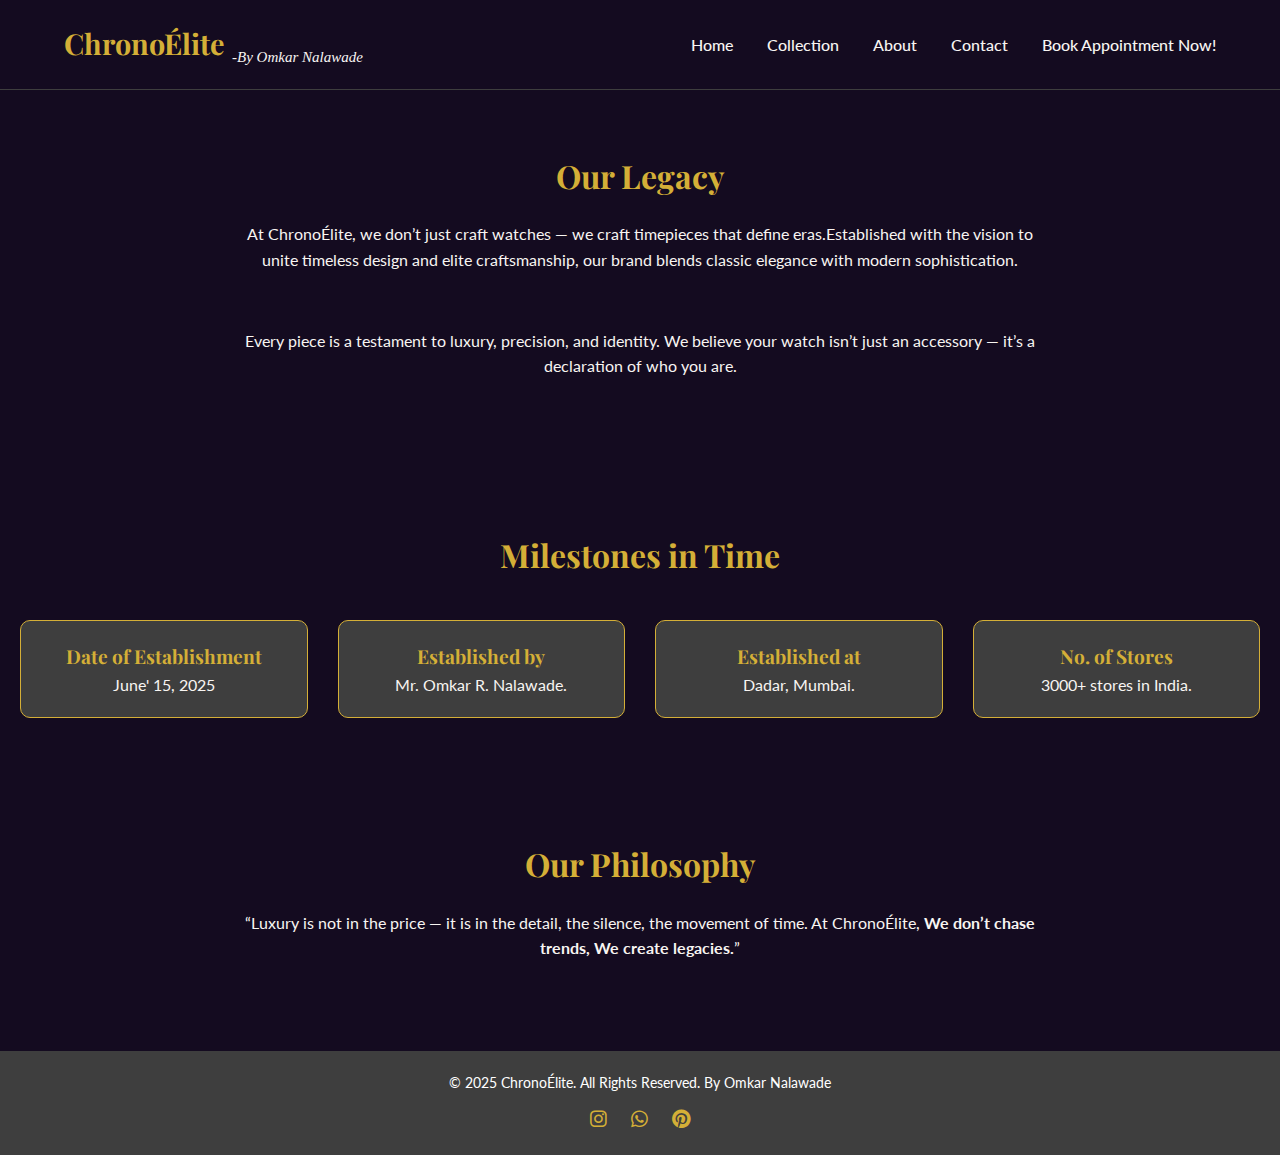
<file: ChronoElite/about.html>
<!DOCTYPE html>
<html lang="en">

<head>
    <meta charset="UTF-8" />
    <meta name="viewport" content="width=device-width, initial-scale=1.0" />
    <title>About Us | ChronoÉlite</title>
    <link rel="stylesheet" href="css/style.css" />
    <link rel="stylesheet" href="https://cdnjs.cloudflare.com/ajax/libs/font-awesome/6.4.0/css/all.min.css" />
</head>

<body>
    <header class="navbar">
        <div class="container nav-content">
            <h1 class="logo">ChronoÉlite <sub>-By Omkar Nalawade</sub></h1>
            <nav class="nav-menu">
                <a href="index.html">Home</a>
                <a href="collection.html">Collection</a>
                <a href="about.html">About</a>
                <a href="contact.html">Contact</a>
                <a href="book.html">Book Appointment Now!</a>
            </nav>
        </div>
    </header>

    <section class="about-preview">
        <h3>Our Legacy</h3>
        <p>
            At ChronoÉlite, we don’t just craft watches — we craft timepieces that define eras.Established with the
            vision to unite timeless design and elite craftsmanship, our brand blends classic elegance with modern
            sophistication.
        </p>
        <br />
        <p>
            Every piece is a testament to luxury, precision, and identity. We believe your watch isn’t just an accessory
            — it’s a declaration of who you are.
        </p>
    </section>

    <section class="featured">
        <h3 class="section-title">Milestones in Time</h3>
        <div class="watch-grid">
            <div class="watch-card">
                <h4>Date of Establishment</h4>
                <p>June' 15, 2025</p>
            </div>
            <div class="watch-card">
                <h4>Established by</h4>
                <p>Mr. Omkar R. Nalawade.</p>
            </div>
            <div class="watch-card">
                <h4>Established at</h4>
                <p>Dadar, Mumbai.</p>
            </div>
            <div class="watch-card">
                <h4>No. of Stores</h4>
                <p>3000+ stores in India.</p>
            </div>
        </div>
    </section>

    <section class="about-preview">
        <h3>Our Philosophy</h3>
        <p>
            “Luxury is not in the price — it is in the detail, the silence, the movement of time. At ChronoÉlite, <b>We
                don’t chase trends, We create legacies.</b>”
        </p>
    </section>

    <footer>
        <p>© 2025 ChronoÉlite. All Rights Reserved. By Omkar Nalawade</p>
        <div class="social-icons">
            <a href="#"><i class="fab fa-instagram"></i></a>
            <a href="#"><i class="fab fa-whatsapp"></i></a>
            <a href="#"><i class="fab fa-pinterest"></i></a>
        </div>
    </footer>

    <script type="text/javascript" data-cfasync="false">
        window.purechatApi = {
            l: [],
            t: [],
            on: function () {
                this.l.push(arguments);
            },
        };
        (function () {
            var done = false;
            var script = document.createElement("script");
            script.async = true;
            script.type = "text/javascript";
            script.src = "https://app.purechat.com/VisitorWidget/WidgetScript";
            document.getElementsByTagName("HEAD").item(0).appendChild(script);
            script.onreadystatechange = script.onload = function (e) {
                if (
                    !done &&
                    (!this.readyState ||
                        this.readyState == "loaded" ||
                        this.readyState == "complete")
                ) {
                    var w = new PCWidget({
                        c: "11abdd34-e345-4a40-9bbe-ddbc3fd60bcb",
                        f: true,
                    });
                    done = true;
                }
            };
        })();
    </script>
</body>

</html>
</file>
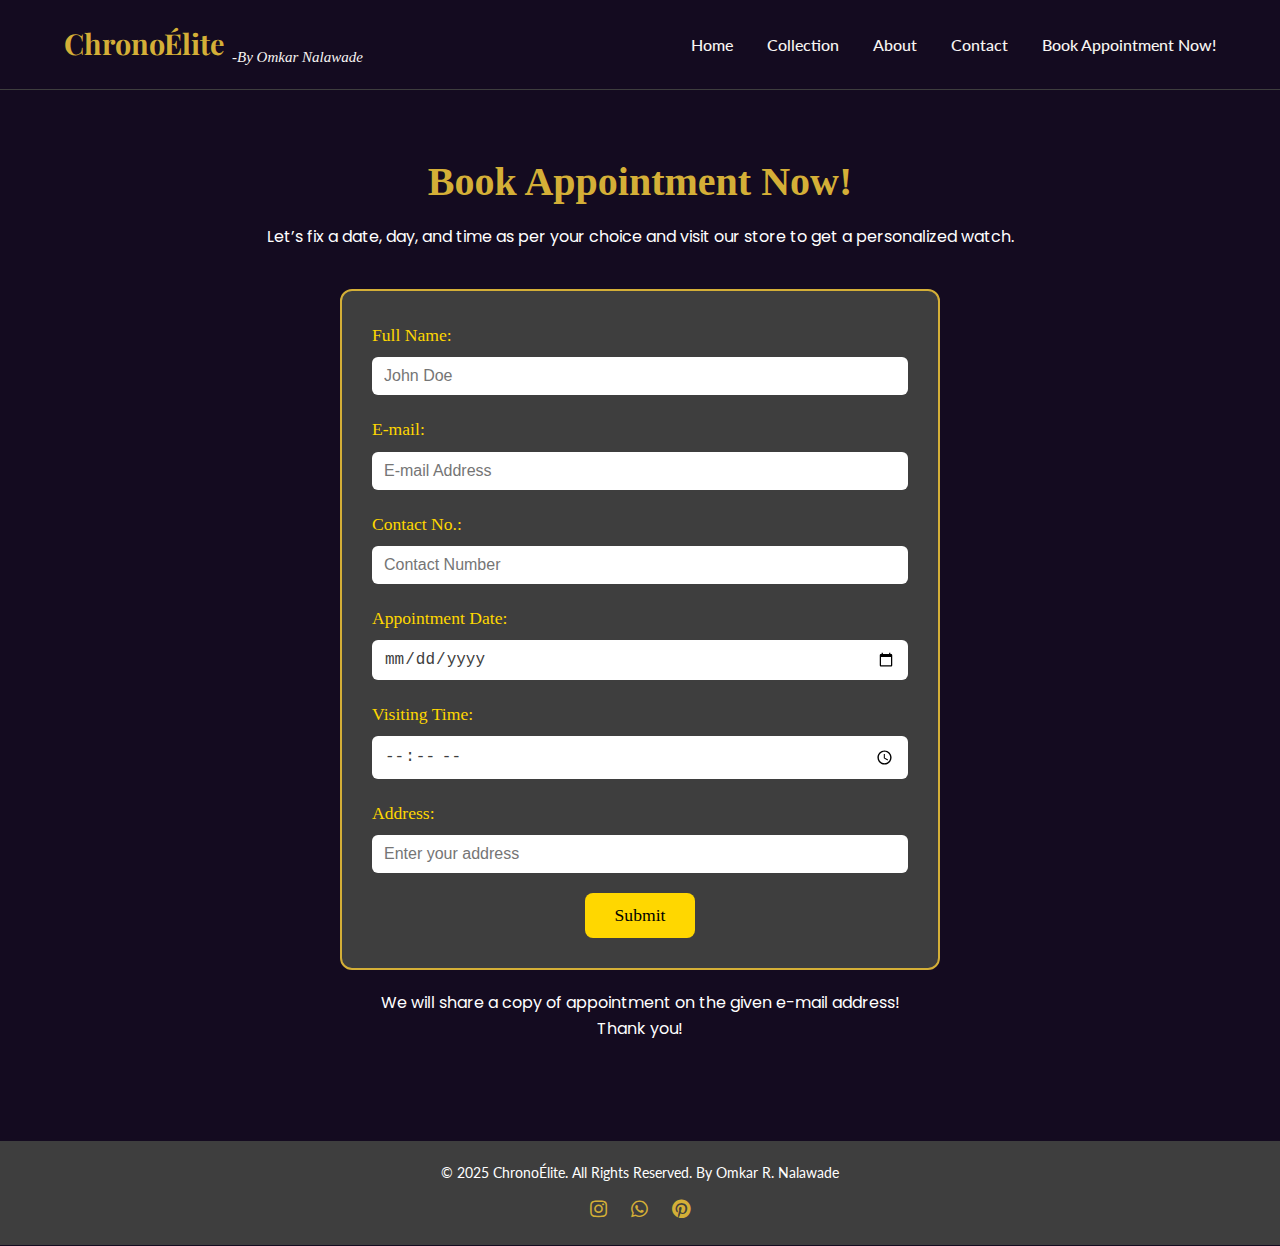
<file: ChronoElite/book.html>
<!DOCTYPE html>
<html lang="en">

<head>
    <meta charset="UTF-8" />
    <meta name="viewport" content="width=device-width, initial-scale=1.0" />
    <title>Book your appointment | ChronoÉlite</title>
    <link rel="stylesheet" href="css/style.css" />
    <link rel="stylesheet" href="https://cdnjs.cloudflare.com/ajax/libs/font-awesome/6.4.0/css/all.min.css" />
    <link rel="stylesheet" href="https://cdnjs.cloudflare.com/ajax/libs/font-awesome/5.15.4/css/all.min.css">
    <link href="https://fonts.googleapis.com/css2?family=Poppins&display=swap" rel="stylesheet">
</head>

<body>

    <header class="navbar">
        <div class="container nav-content">
            <h1 class="logo">ChronoÉlite <sub>-By Omkar Nalawade</sub></h1>
            <nav class="nav-menu">
                <a href="index.html">Home</a>
                <a href="collection.html">Collection</a>
                <a href="about.html">About</a>
                <a href="contact.html">Contact</a>
                <a href="book.html">Book Appointment Now!</a>
            </nav>
        </div>
    </header>

    <section class="appointment-section">
        <h2>Book Appointment Now!</h2>
        <p>Let’s fix a date, day, and time as per your choice and visit our store to get a personalized watch.</p>

        <form class="appointment-form">
            <div class="form-group">
                <label>Full Name:</label>
                <input type="text" placeholder="John Doe" required>
            </div>
            <div class="form-group">
                <label>E-mail:</label>
                <input type="email" placeholder="E-mail Address" required>
            </div>
            <div class="form-group">
                <label>Contact No.:</label>
                <input type="tel" placeholder="Contact Number" required>
            </div>
            <div class="form-group">
                <label>Appointment Date:</label>
                <input type="date" required>
            </div>
            <div class="form-group">
                <label>Visiting Time:</label>
                <input type="time" required>
            </div>
            <div class="form-group">
                <label>Address:</label>
                <input type="text" placeholder="Enter your address" required>
            </div>
            <button type="submit" class="btn-submit">Submit</button>
        </form>

        <p class="note">We will share a copy of appointment on the given e-mail address!
            <br>Thank you!
        </p>
    </section>

    <footer>
        <p>© 2025 ChronoÉlite. All Rights Reserved. By Omkar R. Nalawade</p>
        <div class="social-icons">
            <a href="#"><i class="fab fa-instagram"></i></a>
            <a href="#"><i class="fab fa-whatsapp"></i></a>
            <a href="#"><i class="fab fa-pinterest"></i></a>
        </div>
    </footer>

</body>

</html>
</file>
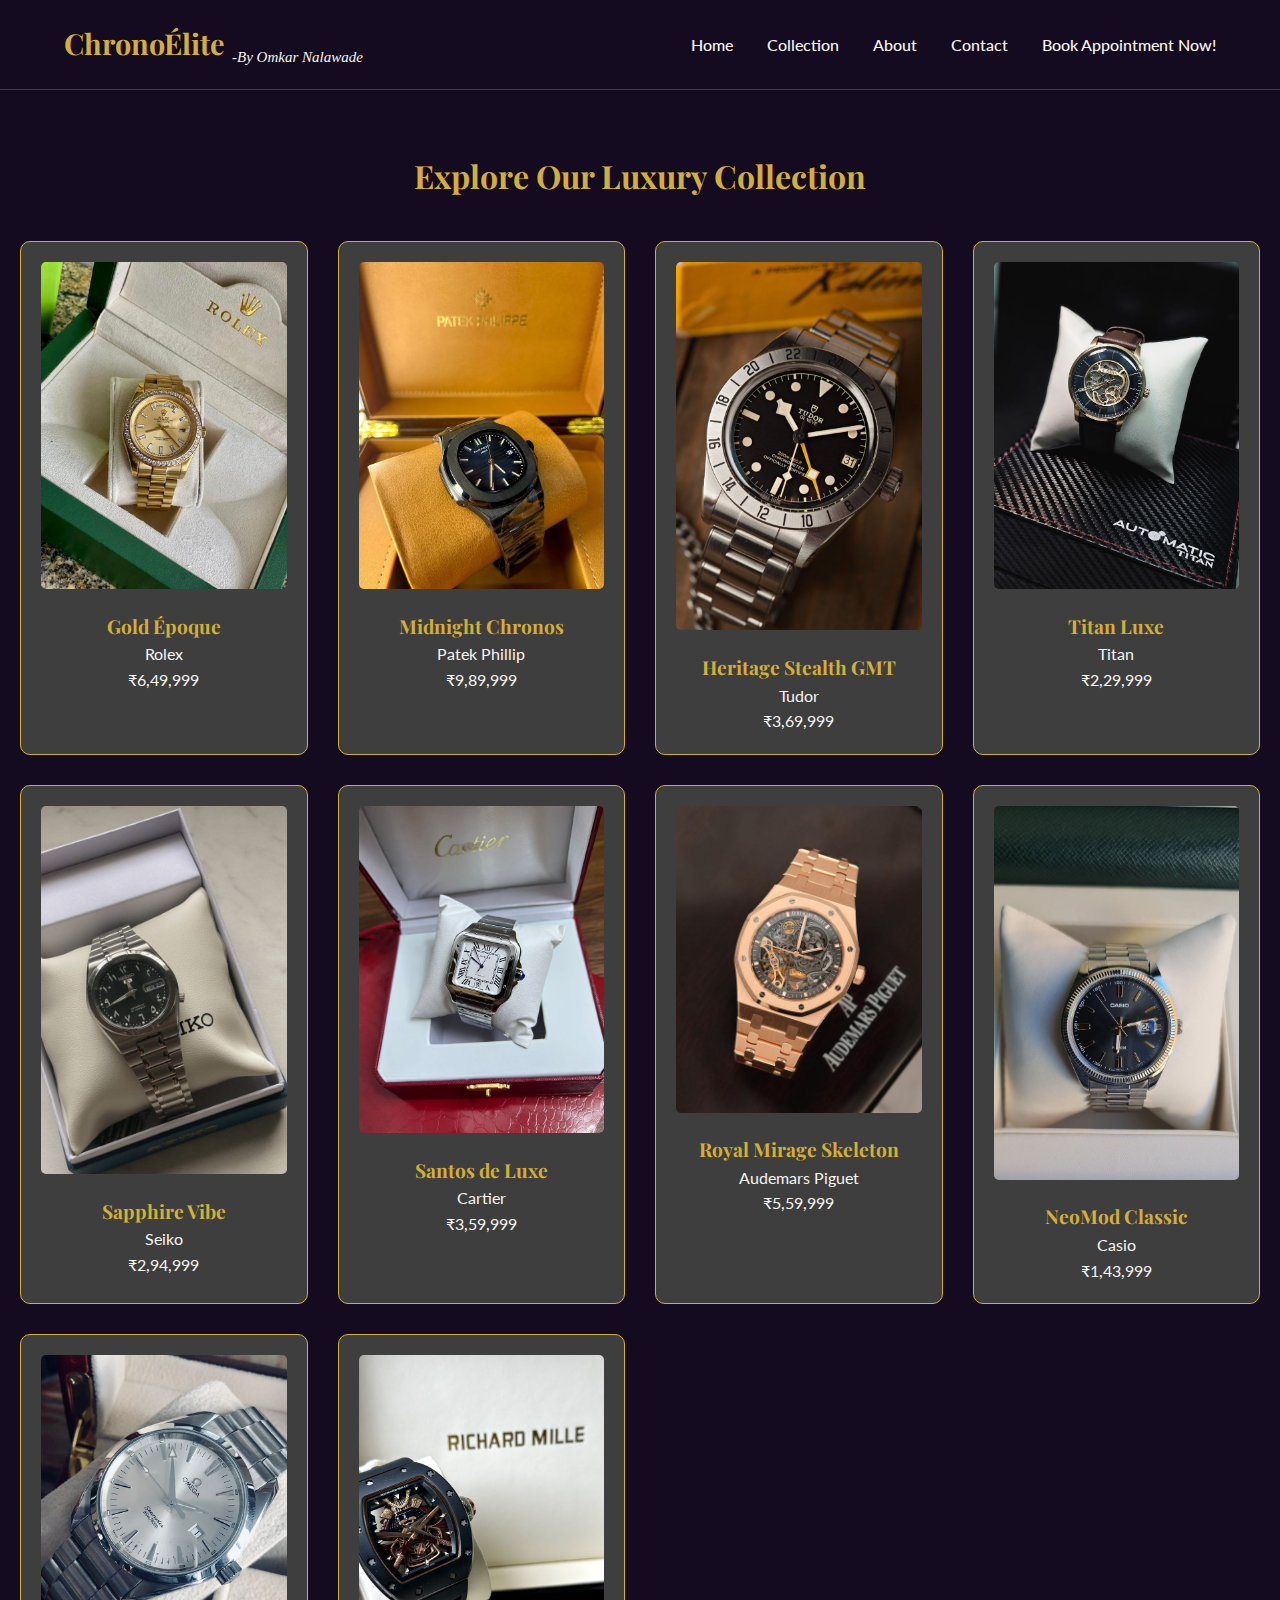
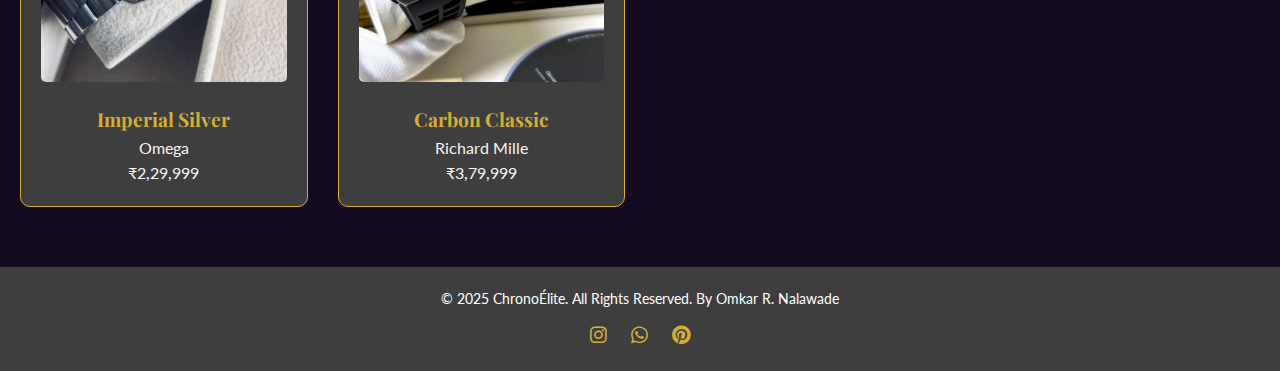
<file: ChronoElite/collection.html>
<!DOCTYPE html>
<html lang="en">

<head>
    <meta charset="UTF-8" />
    <meta name="viewport" content="width=device-width, initial-scale=1.0" />
    <title>Collection | ChronoÉlite</title>
    <link rel="stylesheet" href="css/style.css" />
    <link rel="stylesheet" href="https://cdnjs.cloudflare.com/ajax/libs/font-awesome/6.4.0/css/all.min.css" />
</head>

<body>
    <header class="navbar">
        <div class="container nav-content">
            <h1 class="logo">ChronoÉlite <sub>-By Omkar Nalawade</sub></h1>
            <nav class="nav-menu">
                <a href="index.html">Home</a>
                <a href="collection.html">Collection</a>
                <a href="about.html">About</a>
                <a href="contact.html">Contact</a>
                <a href="book.html">Book Appointment Now!</a>
            </nav>
        </div>
    </header>

    <section class="featured">
        <h3 class="section-title">Explore Our Luxury Collection</h3>

        <div class="watch-grid">
            <div class="watch-card">
                <img src="images/watch1.jpg" alt="Gold Époque">
                <h4>Gold Époque</h4>
                <p>Rolex</p>
                <p>₹6,49,999</p>
            </div>

            <div class="watch-card">
                <img src="images/watch2.jpg" alt="Midnight Chronos">
                <h4>Midnight Chronos</h4>
                <p>Patek Phillip</p>
                <p>₹9,89,999</p>
            </div>
            <div class="watch-card">
                <img src="images/watch9.jpg" alt="Carbon Classic">
                <h4>Heritage Stealth GMT</h4>
                <p>Tudor</p>
                <p>₹3,69,999</p>
            </div>
            <div class="watch-card">
                <img src="images/watch4.jpg" alt="Titan Luxe">
                <h4>Titan Luxe</h4>
                <p>Titan</p>
                <p>₹2,29,999</p>
            </div>
            <div class="watch-card">
                <img src="images/watch5.jpg" alt="Sapphire Vibe">
                <h4>Sapphire Vibe</h4>
                <p>Seiko</p>
                <p>₹2,94,999</p>
            </div>
            <div class="watch-card">
                <img src="images/watch6.jpg" alt="Carbon Classic">
                <h4>Santos de Luxe</h4>
                <p>Cartier</p>
                <p>₹3,59,999</p>
            </div>
            <div class="watch-card">
                <img src="images/watch7.jpg" alt="Carbon Classic">
                <h4>Royal Mirage Skeleton</h4>
                <p>Audemars Piguet</p>
                <p>₹5,59,999</p>
            </div>
            <div class="watch-card">
                <img src="images/watch8.jpg" alt="Carbon Classic">
                <h4>NeoMod Classic</h4>
                <p>Casio</p>
                <p>₹1,43,999</p>
            </div>
            <div class="watch-card">
                <img src="images/watch3.jpg" alt="Imperial Silver">
                <h4>Imperial Silver</h4>
                <p>Omega</p>
                <p>₹2,29,999</p>
            </div>
            <div class="watch-card">
                <img src="images/watch10.jpg" alt="Carbon Classic">
                <h4>Carbon Classic</h4>
                <p>Richard Mille</p>
                <p>₹3,79,999</p>
            </div>
        </div>
    </section>

    <footer>
        <p>© 2025 ChronoÉlite. All Rights Reserved. By Omkar R. Nalawade</p>
        <div class="social-icons">
            <a href="#"><i class="fab fa-instagram"></i></a>
            <a href="#"><i class="fab fa-whatsapp"></i></a>
            <a href="#"><i class="fab fa-pinterest"></i></a>
        </div>
    </footer>

</body>

</html>
</file>
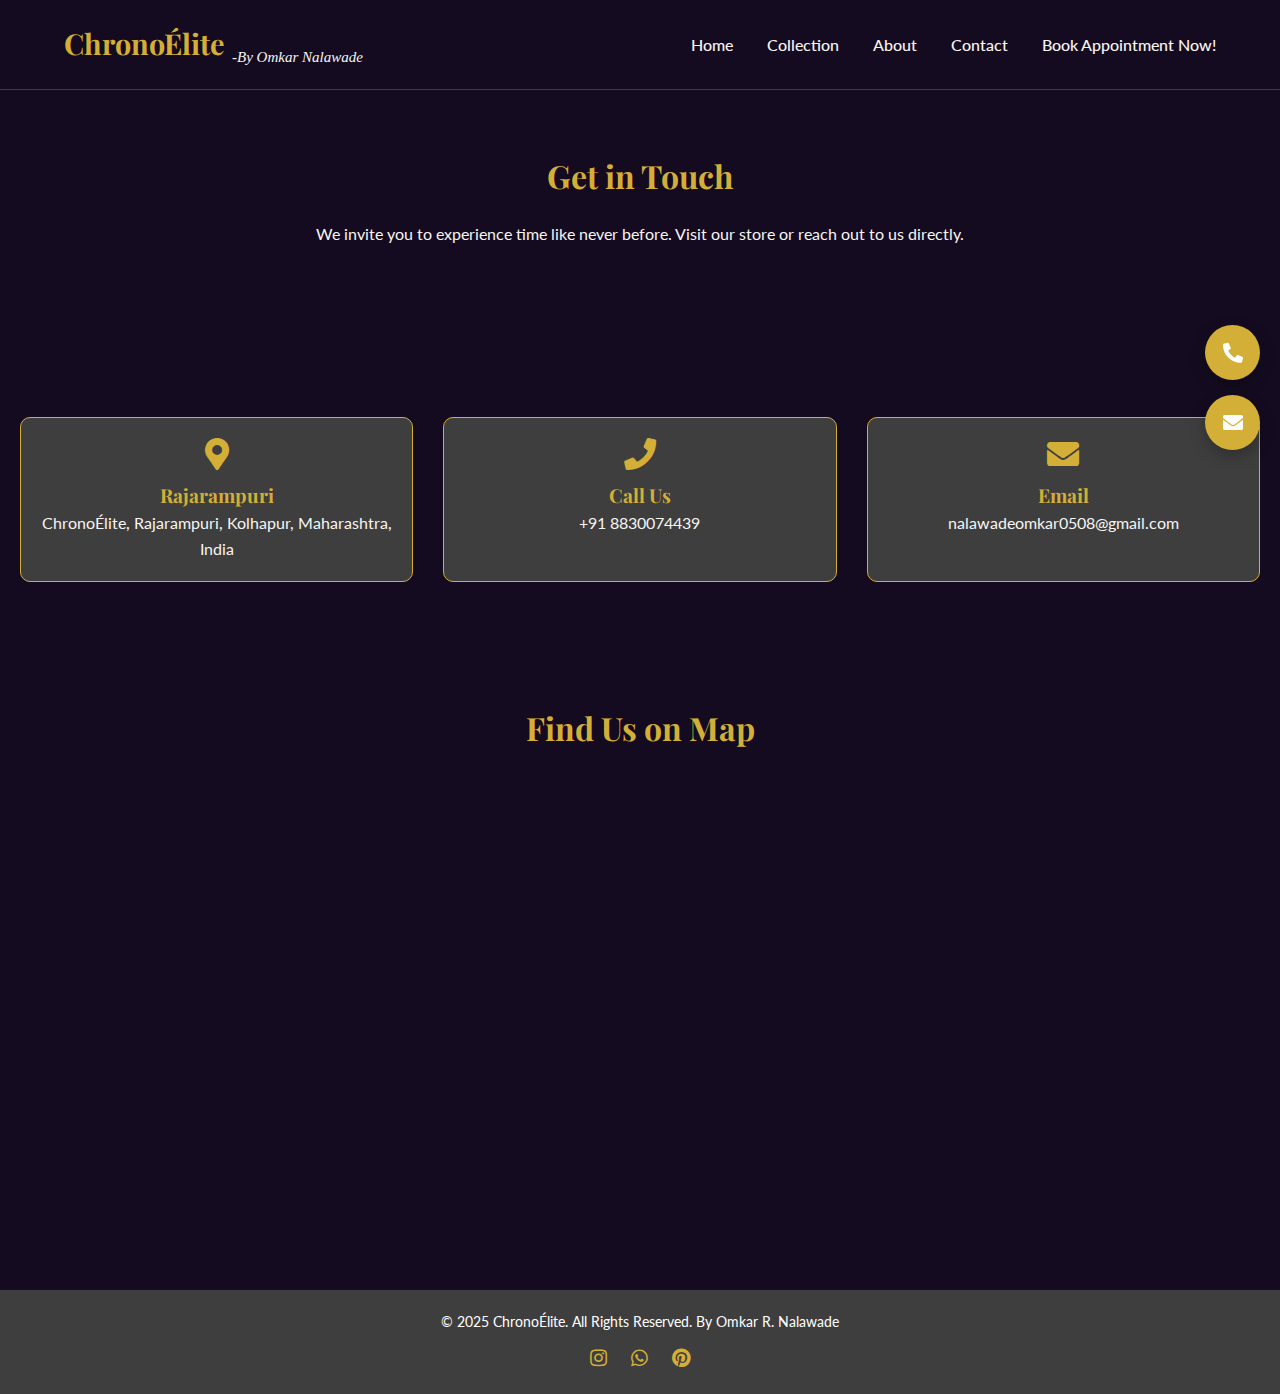
<file: ChronoElite/contact.html>
<!DOCTYPE html>
<html lang="en">

<head>
    <meta charset="UTF-8" />
    <meta name="viewport" content="width=device-width, initial-scale=1.0" />
    <title>Contact Us | ChronoÉlite</title>
    <link rel="stylesheet" href="css/style.css" />
    <link rel="stylesheet" href="https://cdnjs.cloudflare.com/ajax/libs/font-awesome/6.4.0/css/all.min.css" />
    <link rel="stylesheet" href="https://cdnjs.cloudflare.com/ajax/libs/font-awesome/5.15.4/css/all.min.css">
</head>

<body>

    <header class="navbar">
        <div class="container nav-content">
            <h1 class="logo">ChronoÉlite <sub>-By Omkar Nalawade</sub></h1>
            <nav class="nav-menu">
                <a href="index.html">Home</a>
                <a href="collection.html">Collection</a>
                <a href="about.html">About</a>
                <a href="contact.html">Contact</a>
                <a href="book.html">Book Appointment Now!</a>
            </nav>
        </div>
    </header>

    <section class="about-preview">
        <h3>Get in Touch</h3>
        <p>We invite you to experience time like never before. Visit our store or reach out to us directly.</p>
    </section>

    <section class="featured">
        <div class="watch-grid">
            <div class="watch-card">
                <i class="fas fa-map-marker-alt fa-2x" style="color: var(--gold); margin-bottom: 10px;"></i>
                <h4>Rajarampuri</h4>
                <p>ChronoÉlite, Rajarampuri, Kolhapur, Maharashtra, India</p>
            </div>

            <div class="watch-card">
                <i class="fas fa-phone fa-2x" style="color: var(--gold); margin-bottom: 10px;"></i>
                <h4>Call Us</h4>
                <p>+91 8830074439</p>
            </div>

            <div class="watch-card">
                <i class="fas fa-envelope fa-2x" style="color: var(--gold); margin-bottom: 10px;"></i>
                <h4>Email</h4>
                <p>nalawadeomkar0508@gmail.com</p>
            </div>
        </div>
    </section>

    <section class="about-preview">
        <h3>Find Us on Map</h3>
        <div style="margin-top: 20px;">
            <iframe
                src="https://www.google.com/maps/embed?pb=!1m18!1m12!1m3!1d13833.659302912269!2d74.23609624161912!3d16.693249798801492!2m3!1f0!2f0!3f0!3m2!1i1024!2i768!4f13.1!3m3!1m2!1s0x3bc1003e8dd18f77%3A0x8145dfbd008c138d!2sRajarampuri%2C%20Kolhapur%2C%20Maharashtra!5e1!3m2!1sen!2sin!4v1749884011266!5m2!1sen!2sin"
                width="100%" height="450" style="border:0;" allowfullscreen="" loading="lazy"
                referrerpolicy="no-referrer-when-downgrade"></iframe>
        </div>
    </section>

    <div class="lux-contact-buttons">
        <a href="tel:+919850862135" class="lux-btn call-btn" title="Call Us">
            <i class="fas fa-phone-alt"></i>
        </a>
        <a href="mailto:nalawadeomkar0508@gmail.com" class="lux-btn email-btn" title="Email Us">
            <i class="fas fa-envelope"></i>
        </a>
    </div>

    <footer>
        <p>© 2025 ChronoÉlite. All Rights Reserved. By Omkar R. Nalawade</p>
        <div class="social-icons">
            <a href="#"><i class="fab fa-instagram"></i></a>
            <a href="#"><i class="fab fa-whatsapp"></i></a>
            <a href="#"><i class="fab fa-pinterest"></i></a>
        </div>
    </footer>

</body>

</html>
</file>
<file: ChronoElite/css/style.css>
@import url('https://fonts.googleapis.com/css2?family=Playfair+Display:wght@500;700&family=Lato:wght@400;700&display=swap');

:root {
    --black: #140b20;
    --gold: #d4af37;
    --ivory: #F8F5F2;
    --gray: #3E3E3E;
    --white: #FFFFFF;
    --crimson: #8B0000;
    --font-heading: 'Playfair Display', serif;
    --font-body: 'Lato', sans-serif;
}

* {
    margin: 0;
    padding: 0;
    box-sizing: border-box;
}

body {
    background-color: var(--black);
    color: var(--ivory);
    font-family: var(--font-body);
    line-height: 1.6;
}

a {
    color: var(--gold);
    text-decoration: none;
}

.container {
    width: 90%;
    max-width: 1200px;
    margin: 0 auto;
}

.navbar {
    background-color: var(--black);
    padding: 20px 0;
    border-bottom: 1px solid var(--gray);
}

.nav-content {
    display: flex;
    justify-content: space-between;
    align-items: center;
}

.logo {
    font-size: 1.8rem;
    color: var(--gold);
    font-family: var(--font-heading);
}

.logo sub {
    font-size: 15px;
    font-weight: lighter;
    font-family: 'Cambria, Cochin', Georgia, Times, 'Times New Roman', serif;
    font-style: italic;
    color: var(--ivory);
}

.nav-menu a {
    margin-left: 30px;
    font-weight: 500;
    color: var(--ivory);
    transition: color 0.3s;
}

.nav-menu a:hover {
    color: var(--gold);
}

.hero {
    /* background-image: url('../images/banner.mp4');
    background-size: cover;
    background-position: center; */
    padding: 120px 20px;
    text-align: center;
    color: var(--white);
}

.hero-text h2 {
    font-size: 2.5rem;
    font-family: var(--font-heading);
    color: var(--gold);
}

.hero-text p {
    margin: 15px 0 30px;
    font-size: 1.2rem;
}

.btn {
    background-color: var(--gold);
    color: var(--black);
    padding: 10px 25px;
    border-radius: 30px;
    font-weight: bold;
    transition: background-color 0.3s;
}

.btn:hover {
    background-color: var(--crimson);
    color: var(--white);
}

.featured {
    padding: 60px 20px;
    text-align: center;
}

.section-title {
    font-family: var(--font-heading);
    font-size: 2rem;
    color: var(--gold);
    margin-bottom: 40px;
}

.watch-grid {
    display: grid;
    grid-template-columns: repeat(auto-fit, minmax(260px, 1fr));
    gap: 30px;
    margin-top: 20px;
}

.watch-card {
    background-color: var(--gray);
    padding: 20px;
    border: 1px solid var(--gold);
    border-radius: 10px;
    transition: transform 0.3s, box-shadow 0.3s;
}

.watch-card img {
    width: 100%;
    border-radius: 5px;
    margin-bottom: 15px;
}

.watch-card h4 {
    font-family: var(--font-heading);
    color: var(--gold);
    font-size: 1.2rem;
}

.watch-card:hover {
    transform: translateY(-5px);
    box-shadow: 0 0 20px rgba(212, 175, 55, 0.4);
}

.about-preview {
    padding: 60px 20px;
    text-align: center;
    background-color: var(--black);
}

.about-preview h3 {
    font-family: var(--font-heading);
    font-size: 2rem;
    color: var(--gold);
    margin-bottom: 20px;
}

.about-preview p {
    max-width: 800px;
    margin: 0 auto 30px;
    color: var(--ivory);
}

footer {
    background-color: var(--gray);
    padding: 20px;
    text-align: center;
    color: var(--white);
    font-size: 0.9rem;
    position: relative;
}

.social-icons {
    margin-top: 10px;
}

.social-icons a {
    color: var(--gold);
    margin: 0 10px;
    font-size: 1.2rem;
    transition: color 0.3s;
}

.social-icons a:hover {
    color: var(--crimson);
}

.lux-contact-buttons {
    position: fixed;
    right: 20px;
    bottom: 50%;
    display: flex;
    flex-direction: column;
    gap: 15px;
    z-index: 1000;
}

.lux-btn {
    width: 55px;
    height: 55px;
    background: var(--gold);
    color: white;
    border-radius: 50%;
    box-shadow: 0 6px 15px rgba(0, 0, 0, 0.25);
    display: flex;
    align-items: center;
    justify-content: center;
    font-size: 20px;
    transition: all 0.3s ease;
    border: 2px solid transparent;
}

.lux-btn:hover {
    background: var(--crimson);
    color: var(--ivory);
    border-color: var(--gold);
    transform: translateY(-2px);
}

.appointment-section {
    background-color: var(--black);
    color: var(--ivory);
    text-align: center;
    padding: 60px 20px;
    font-family: 'Poppins', sans-serif;
}

.appointment-section h2 {
    font-family: 'Cinzel', serif;
    font-size: 2.5rem;
    margin-bottom: 10px;
    color: var(--gold);
}

.appointment-section p {
    color: var(--white);
    font-size: 1rem;
    margin-bottom: 40px;
}

.appointment-form {
    max-width: 600px;
    margin: 0 auto;
    background: var(--gray);
    padding: 30px;
    border: 2px var(--gold) solid;
    border-radius: 12px;
    font-family: 'Poppins', sans-serif;
}

.form-group {
    display: flex;
    flex-direction: column;
    align-items: flex-start;
    margin-bottom: 20px;
    color: var(--white);
}

.form-group label {
    font-weight: 500;
    margin-bottom: 8px;
    font-size: 1.1rem;
    color: #ffd700;
    font-family: 'Cinzel', serif;
}

.form-group input {
    width: 100%;
    padding: 10px 12px;
    border: none;
    border-radius: 6px;
    background: var(--white);
    font-size: 1rem;
    color: var(--gray);
}

.btn-submit {
    background-color: #ffd700;
    color: #000;
    padding: 12px 30px;
    border: none;
    border-radius: 8px;
    font-size: 1.1rem;
    cursor: pointer;
    transition: background 0.3s ease;
    font-family: 'Cinzel', serif;
}

.btn-submit:hover {
    background-color: var(--crimson);
    color: var(--ivory);
    border: 2px var(--gold) solid;
}

.note {
    margin-top: 20px;
    font-size: 1rem;
    color: #fff;
    font-family: 'Poppins', sans-serif;
}
</file>
